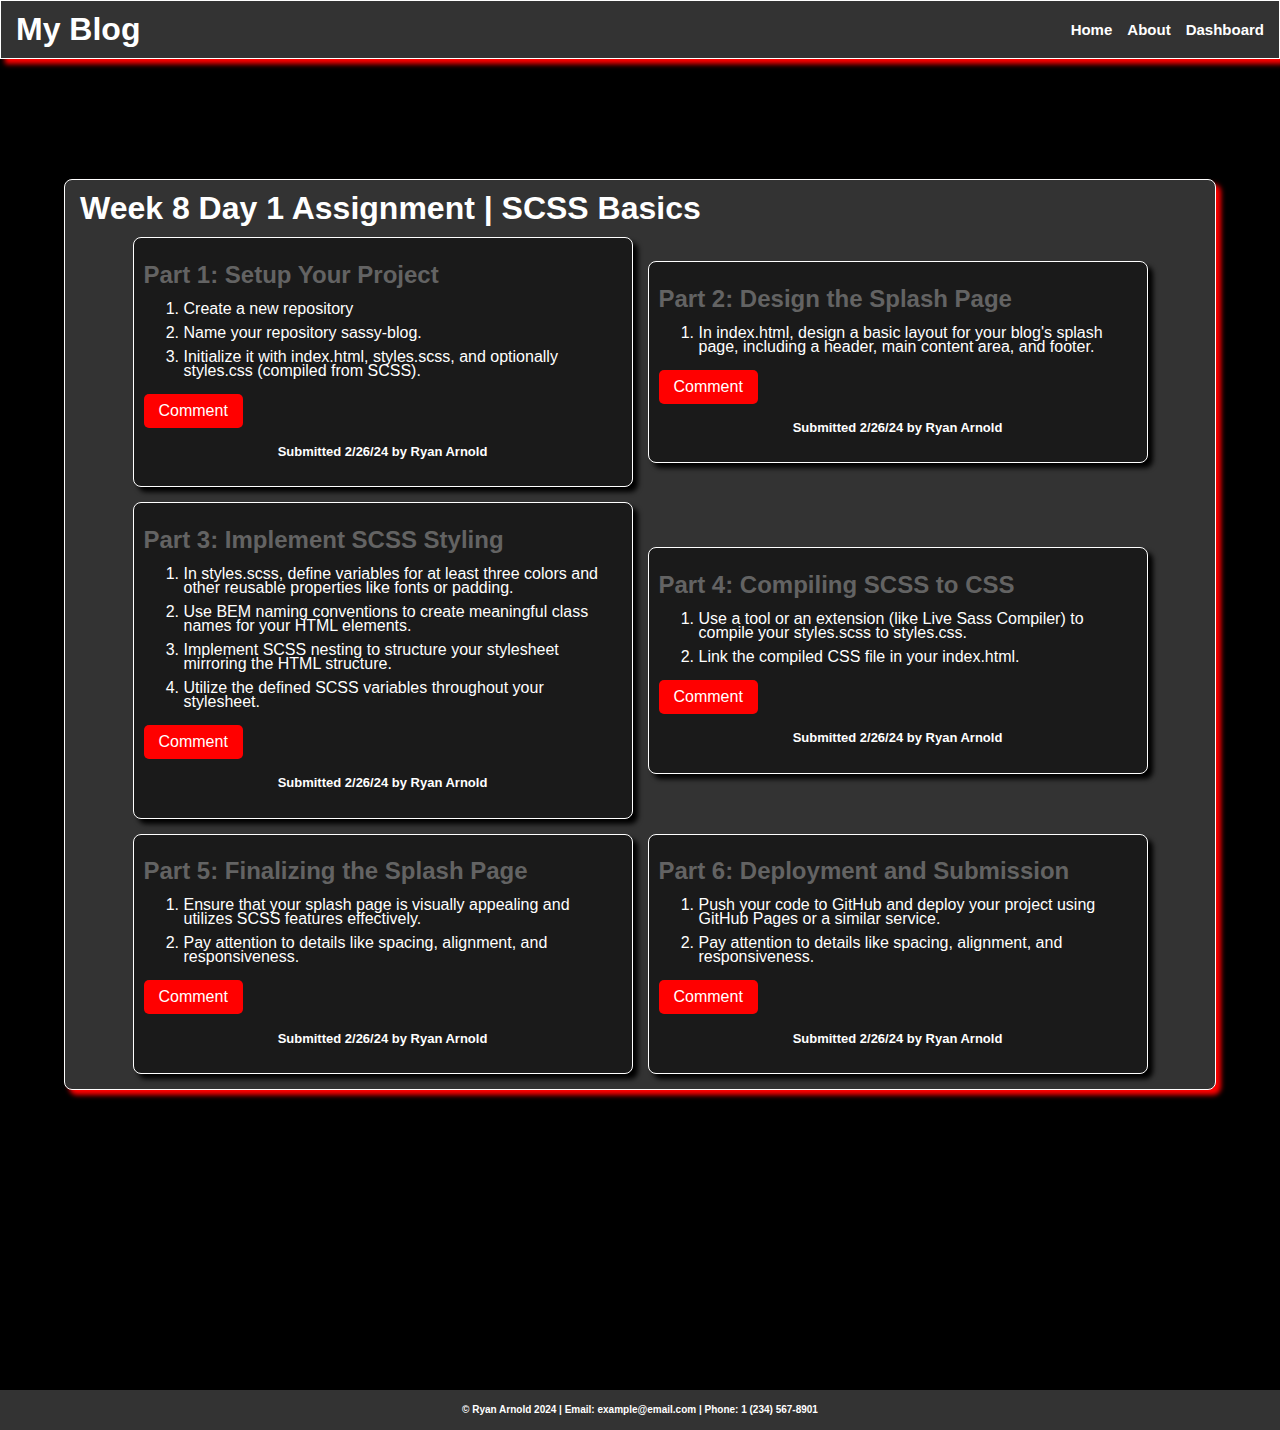
<file: index.html>
<!-- HTML Content for Splash Page with Comments by ChatGPT -->

<!DOCTYPE html>
<html lang="en">

<head>
    <!-- Set character encoding and viewport for responsiveness -->
    <meta charset="UTF-8">
    <meta name="viewport" content="width=device-width, initial-scale=1.0">
    <!-- Title of the document -->
    <title>Week 8 Day 1 Assignment | SCSS Basics</title>
    <!-- Link to the main CSS file -->
    <link rel="stylesheet" href="main.css">
</head>

<body class="body">
    <!-- Header section -->
    <header class="header">
        <!-- Main heading of the page -->
        <h1>
            My Blog
        </h1>
        <!-- Navigation menu -->
        <nav class="header__nav">
            <ul>
                <!-- Navigation links -->
                <li class="header__link"><a href="#">Home</a></li>
                <li class="header__link--about"><a href="#">About</a></li>
                <li class="header__link--dashboard"><a href="dashboard.html">Dashboard</a></li>
            </ul>
        </nav>
    </header>

    <!-- Main content section -->
    <main class="main-content">
        <!-- Heading for the main content -->
        <h1>Week 8 Day 1 Assignment | SCSS Basics</h1>
        <!-- Container for individual cards -->
        <div class="main-content__card-container">
            <!-- Individual card for each assignment part -->
            <section class="main-content__card">
                <!-- Header of the card -->
                <header class="card-header">
                    <!-- Heading for the assignment part -->
                    <h2>Part 1: Setup Your Project</h2>
                </header>
                <!-- Body of the card containing assignment details -->
                <div class="card-body">
                    <!-- Ordered list for assignment tasks -->
                    <ol>
                        <li>
                            Create a new repository
                        </li>
                        <li>
                            Name your repository sassy-blog.
                        </li>
                        <li>
                            Initialize it with index.html, styles.scss, and optionally styles.css (compiled from SCSS).
                        </li>
                    </ol>
                    <!-- Container for buttons related to the card -->
                    <div class="card__btn-container">
                        <!-- Button for additional actions -->
                        <div class="card-btn">Comment</div>
                    </div>
                </div>
                <!-- Footer of the card -->
                <div class="card__footer">
                    <!-- Submission information -->
                    <h4>
                        Submitted 2/26/24 by Ryan Arnold
                    </h4>
                </div>
            </section>
            <!-- Repeat similar structure for other assignment parts -->

            <section class="main-content__card">
                <header class="card-header">
                    <h2>Part 2: Design the Splash Page</h2>
                </header>
                <div class="card-body">
                    <ol>
                        <li>
                            In index.html, design a basic layout for your blog's splash page, including a header, main
                            content area, and footer.
                        </li>
                    </ol>
                    <div class="card__btn-container">
                        <div class="card-btn">Comment</div>
                    </div>
                </div>
                <div class="card__footer">
                    <h4>
                        Submitted 2/26/24 by Ryan Arnold
                    </h4>
                </div>
            </section>

            <section class="main-content__card">
                <header class="card-header">
                    <h2>Part 3: Implement SCSS Styling</h2>
                </header>
                <div class="card-body">
                    <ol>
                        <li>
                            In styles.scss, define variables for at least three colors and other reusable properties
                            like
                            fonts or padding.
                        </li>
                        <li>
                            Use BEM naming conventions to create meaningful class names for your HTML elements.
                        </li>
                        <li>
                            Implement SCSS nesting to structure your stylesheet mirroring the HTML structure.
                        </li>
                        <li>
                            Utilize the defined SCSS variables throughout your stylesheet.
                        </li>
                    </ol>
                    <div class="card__btn-container">
                        <div class="card-btn">Comment</div>
                    </div>
                </div>
                <div class="card__footer">
                    <h4>
                        Submitted 2/26/24 by Ryan Arnold
                    </h4>
                </div>
            </section>

            <section class="main-content__card">
                <header class="card-header">
                    <h2>Part 4: Compiling SCSS to CSS</h2>
                </header>
                <div class="card-body">
                    <ol>
                        <li>
                            Use a tool or an extension (like Live Sass Compiler) to compile your styles.scss to
                            styles.css.
                        </li>
                        <li>
                            Link the compiled CSS file in your index.html.
                        </li>
                    </ol>
                    <div class="card__btn-container">
                        <div class="card-btn">Comment</div>
                    </div>
                </div>
                <div class="card__footer">
                    <h4>
                        Submitted 2/26/24 by Ryan Arnold
                    </h4>
                </div>
            </section>

            <section class="main-content__card">
                <header class="card-header">
                    <h2>Part 5: Finalizing the Splash Page</h2>
                </header>
                <div class="card-body">
                    <ol>
                        <li>
                            Ensure that your splash page is visually appealing and utilizes SCSS features effectively.
                        </li>
                        <li>
                            Pay attention to details like spacing, alignment, and responsiveness.
                        </li>
                    </ol>
                    <div class="card__btn-container">
                        <div class="card-btn">Comment</div>
                    </div>
                </div>
                <div class="card__footer">
                    <h4>
                        Submitted 2/26/24 by Ryan Arnold
                    </h4>
                </div>
            </section>

            <section class="main-content__card">
                <header class="card-header">
                    <h2>Part 6: Deployment and Submission</h2>
                </header>
                <div class="card-body">
                    <ol>
                        <li>
                            Push your code to GitHub and deploy your project using GitHub Pages or a similar service.
                        </li>
                        <li>
                            Pay attention to details like spacing, alignment, and responsiveness.
                        </li>
                    </ol>
                    <div class="card__btn-container">
                        <div class="card-btn">Comment</div>
                    </div>
                </div>
                <div class="card__footer">
                    <h4>
                        Submitted 2/26/24 by Ryan Arnold
                    </h4>
                </div>
            </section>
        </div>

    </main>

    <!-- Footer section -->
    <footer class="footer">
        <!-- Footer information -->
        <h5>
            &copy; Ryan Arnold 2024 | Email: example@email.com | Phone: 1 (234) 567-8901
        </h5>
    </footer>
    </body>
    
    </html>
</file>
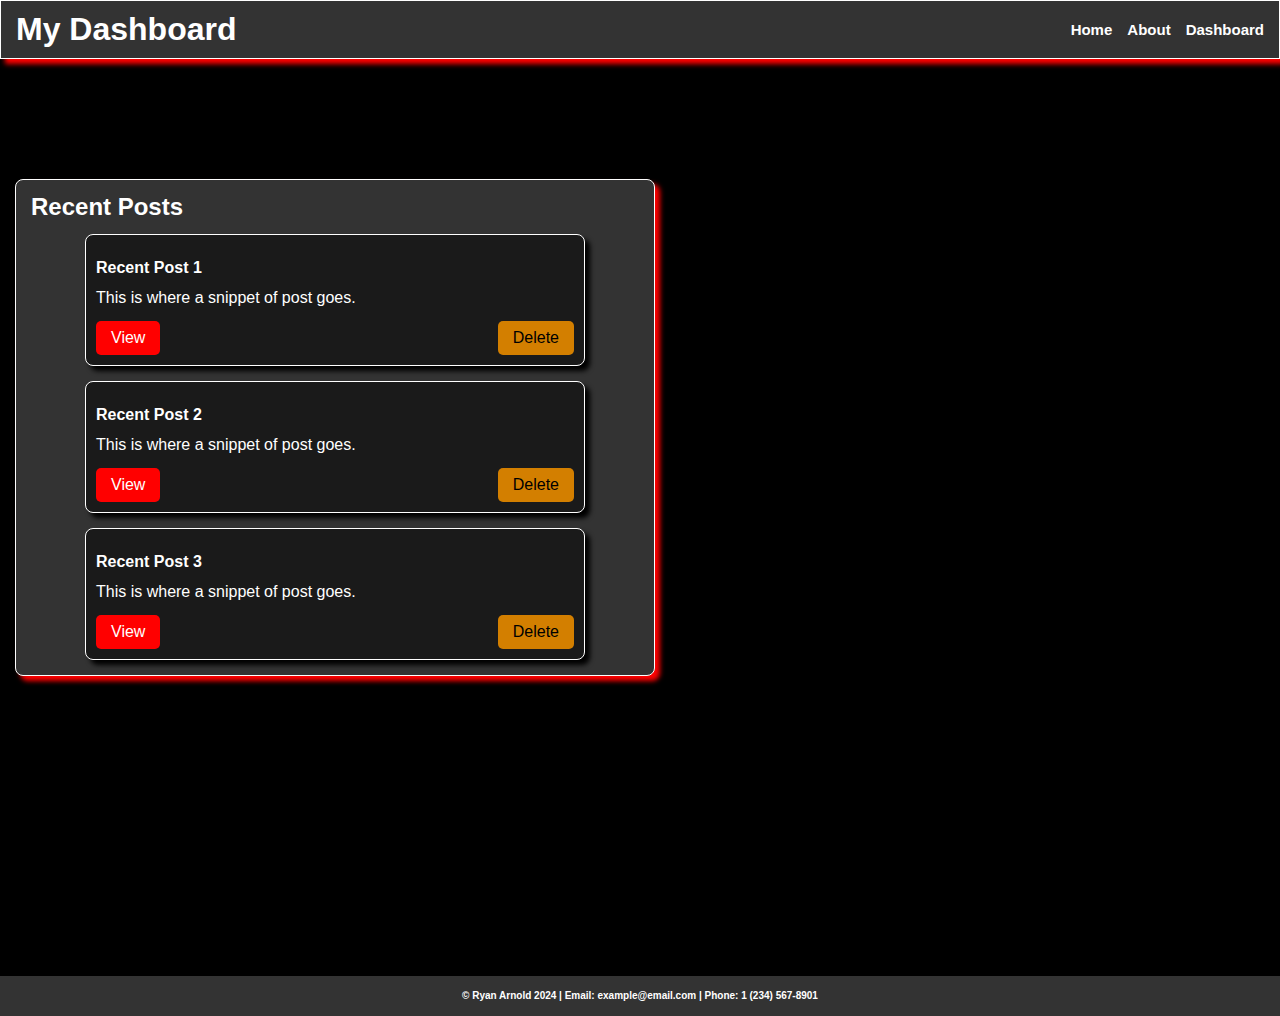
<file: dashboard.html>
<!-- HTML Content for Dashboard Page with Comments by ChatGPT -->

<!DOCTYPE html>
<html lang="en">

<head>
    <!-- Meta information -->
    <meta charset="UTF-8">
    <meta name="viewport" content="width=device-width, initial-scale=1.0">
    <!-- Title of the document -->
    <title>Week 8 Day 2 Assignment | SCSS Modularization</title>
    <!-- Link to the external stylesheet -->
    <link rel="stylesheet" href="main.css">
</head>

<body>
    <!-- Header section -->
    <header class="header">
        <!-- Title of the dashboard -->
        <h1>
            My Dashboard
        </h1>
        <!-- Navigation bar -->
        <nav class="header__nav">
            <ul>
                <!-- List of navigation links -->
                <li class="header__link"><a href="index.html">Home</a></li>
                <li class="header__link--about"><a href="#">About</a></li>
                <li class="header__link--dashboard"><a href="#">Dashboard</a></li>
            </ul>
        </nav>
    </header>

    <!-- Main content section -->
    <main class="dashboard-content">
        <!-- Section title -->
        <h2>Recent Posts</h2>

        <!-- Container for recent posts -->
        <section class="main-content__card-container">

            <!-- Individual post cards -->
            <div class="main-content__card">
                <!-- Post title -->
                <h3>
                    Recent Post 1
                </h3>
                <!-- Post content -->
                <p>
                    This is where a snippet of post goes.
                </p>
                <!-- Button container for each card -->
                <section class="card__btn-container">
                    <!-- View button -->
                    <div class="card-btn">
                        View
                    </div>
                    <!-- Delete button -->
                    <div class="card-btn--delete">
                        Delete
                    </div>
                </section>
            </div>

            <!-- Repeat for other post cards -->
            <div class="main-content__card">
                <h3>
                    Recent Post 2
                </h3>
                <p>
                    This is where a snippet of post goes.
                </p>
                <section class="card__btn-container">
                    <div class="card-btn">
                        View
                    </div>
                    <div class="card-btn--delete">
                        Delete
                    </div>
                </section>
            </div>

            <div class="main-content__card">
                <h3>
                    Recent Post 3
                </h3>
                <p>
                    This is where a snippet of post goes.
                </p>
                <section class="card__btn-container">
                    <div class="card-btn">
                        View
                    </div>
                    <div class="card-btn--delete">
                        Delete
                    </div>
                </section>
            </div>
        </section>
    </main>

    <!-- Footer section -->
    <footer class="footer">
        <!-- Footer content -->
        <h5>
            © Ryan Arnold 2024 | Email: example@email.com | Phone: 1 (234) 567-8901
        </h5>
    </footer>
</body>

</html>
</file>
<file: main.css>
/* Global Reset and Root Styles with Comments by ChatGPT */
/* Apply border-box sizing to all elements */
* {
  box-sizing: border-box;
}

/* Set the base font size for responsive scaling */
:root {
  font-size: 10px; /* Base font size of 10px */
}

/* Body styles */
body {
  font-size: 1.6rem; /* Equivalent to 16px (10px * 1.6) */
  margin: 0; /* Remove default margin */
}

/* HTML Styles with Comments by ChatGPT */
/* Apply font style to the entire HTML document */
html {
  font-family: Arial;
  font-size: 10px;
  line-height: 14px;
  /* Apply Arial font with base size 10px and line height 14px */
}

/* Heading styles */
h1 {
  font-size: 3.2rem; /* Set font size for h1 */
  font-weight: bold; /* Make h1 text bold */
}

h2 {
  font-size: 2.4rem; /* Set font size for h2 */
  font-weight: bold; /* Make h2 text bold */
}

h3 {
  font-size: 1.6rem; /* Set font size for h3 */
  font-weight: bold; /* Make h3 text bold */
}

h4 {
  font-size: 1.3rem; /* Set font size for h4 */
}

h5 {
  font-size: 1rem; /* Set font size for h5 */
}

h6 {
  font-size: 0.9rem; /* Set font size for h6 */
}

/* Apply button style to elements with class .card-btn */
.card-btn {
  background-color: #ff0000;
  border: none;
  padding: 10px 15px;
  font-size: 16px;
  border-radius: 5px;
  width: auto;
  cursor: pointer;
  /* Include button style mixin with primary color */
}
.card-btn:hover {
  background-color: #cc0000;
}
.card-btn--delete {
  background-color: #d37f00;
  color: black;
  border: none;
  padding: 10px 15px;
  font-size: 16px;
  border-radius: 5px;
  width: auto;
  cursor: pointer;
}
.card-btn--delete:hover {
  background-color: #a06000;
}

.header {
  display: flex;
  justify-content: space-between;
  align-items: center;
  gap: 15px;
  flex-direction: direction;
  padding: 0px 15px;
  background-color: #333333;
  color: #ffffff;
  border: 1px solid #ffffff;
  box-shadow: 5px 5px 5px #ff0000;
}
.header__nav ul {
  display: flex;
  justify-content: center;
  align-items: center;
  gap: 15px;
  flex-direction: row;
  list-style: none;
}
.header__nav ul a {
  color: #ffffff;
  font-family: Arial;
  font-size: 1.5rem;
  line-height: 1.9rem;
  font-weight: bold;
  text-decoration: none;
}
.header__nav ul a:hover {
  color: #e6e6e6;
  transition: color 0.2s ease;
}

body {
  background-color: #000000;
  height: auto;
  margin: 0;
}

.main-content {
  margin: auto;
  margin-top: 120px;
  width: 90%;
  padding: 15px;
  padding-top: 0;
  border: 1px solid #ffffff;
  border-radius: 8px;
  background-color: #333333;
  color: #ffffff;
  box-shadow: 5px 5px 5px #ff0000;
}
.main-content__card-container {
  display: flex;
  justify-content: center;
  align-items: center;
  gap: 15px;
  flex-direction: row;
  flex-wrap: wrap;
}
.main-content__card {
  background-color: #1a1a1a;
  border: 1px solid #ffffff;
  box-shadow: 5px 5px 5px #000000;
  padding: 10px;
  border-radius: 8px;
  width: 500px;
  height: auto;
  text-align: start;
  gap: 15px;
}
.main-content__card ol li {
  margin: 10px 0px;
}
.main-content__card .card-header {
  color: #636363;
}
.main-content__card .card__btn-container {
  display: flex;
  justify-content: space-between;
  align-items: center;
  gap: 15px;
  flex-direction: direction;
}
.main-content__card .card__footer {
  display: flex;
  justify-content: center;
  align-items: center;
  gap: 15px;
  flex-direction: row;
}

.footer {
  display: flex;
  justify-content: center;
  align-items: center;
  gap: 15px;
  flex-direction: row;
  margin-top: 200px;
  height: 4rem;
  background-color: #333333;
  color: #ffffff;
}

.dashboard-content {
  margin-left: 15px;
  margin-top: 120px;
  width: 50%;
  padding: 15px;
  padding-top: 0;
  border: 1px solid #ffffff;
  border-radius: 8px;
  background-color: #333333;
  color: #ffffff;
  box-shadow: 5px 5px 5px #ff0000;
}
.dashboard-content__card-container {
  display: flex;
  justify-content: center;
  align-items: center;
  gap: 15px;
  flex-direction: row;
  flex-wrap: wrap;
}
.dashboard-content__card {
  background-color: #1a1a1a;
  border: 1px solid #ffffff;
  box-shadow: 5px 5px 5px #000000;
  padding: 10px;
  border-radius: 8px;
  width: 500px;
  height: auto;
  text-align: start;
  gap: 15px;
}
.dashboard-content__card ol li {
  margin: 10px 0px;
}

.footer {
  display: flex;
  justify-content: center;
  align-items: center;
  gap: 15px;
  flex-direction: row;
  margin-top: 300px;
  height: 4rem;
  background-color: #333333;
  color: #ffffff;
}/*# sourceMappingURL=main.css.map */
</file>
